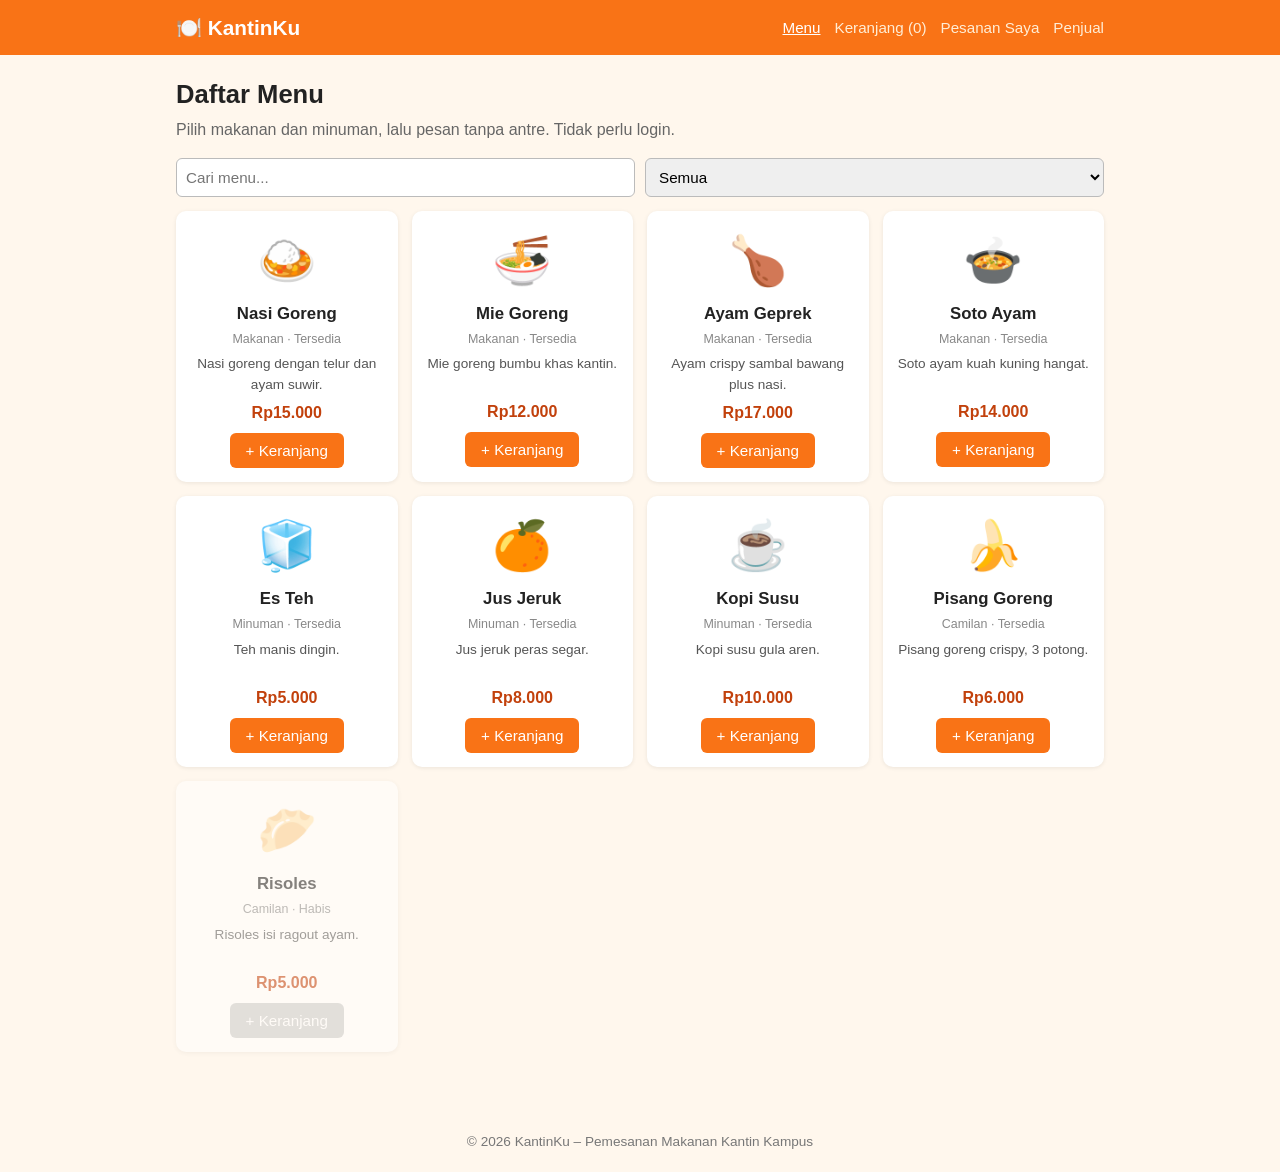
<file: web dasar project/index.html>
<!DOCTYPE html>
<html lang="id">
<head>
  <meta charset="UTF-8">
  <meta name="viewport" content="width=device-width, initial-scale=1.0">
  <title>Menu - KantinKu</title>
  <link rel="stylesheet" href="css/style.css">
</head>
<body>
  <header id="header"></header>
  <main class="wrap">
    <h1>Daftar Menu</h1>
    <p class="sub">Pilih makanan dan minuman, lalu pesan tanpa antre. Tidak perlu login.</p>
    <div class="baris">
      <input type="text" id="cari" placeholder="Cari menu..." oninput="tampilMenu()">
      <select id="kategori" onchange="tampilMenu()"></select>
    </div>
    <div class="daftar" id="daftar"></div>
  </main>
  <footer id="footer"></footer>
  <script src="js/data.js"></script>
  <script src="js/index.js"></script>
</body>
</html>
</file>
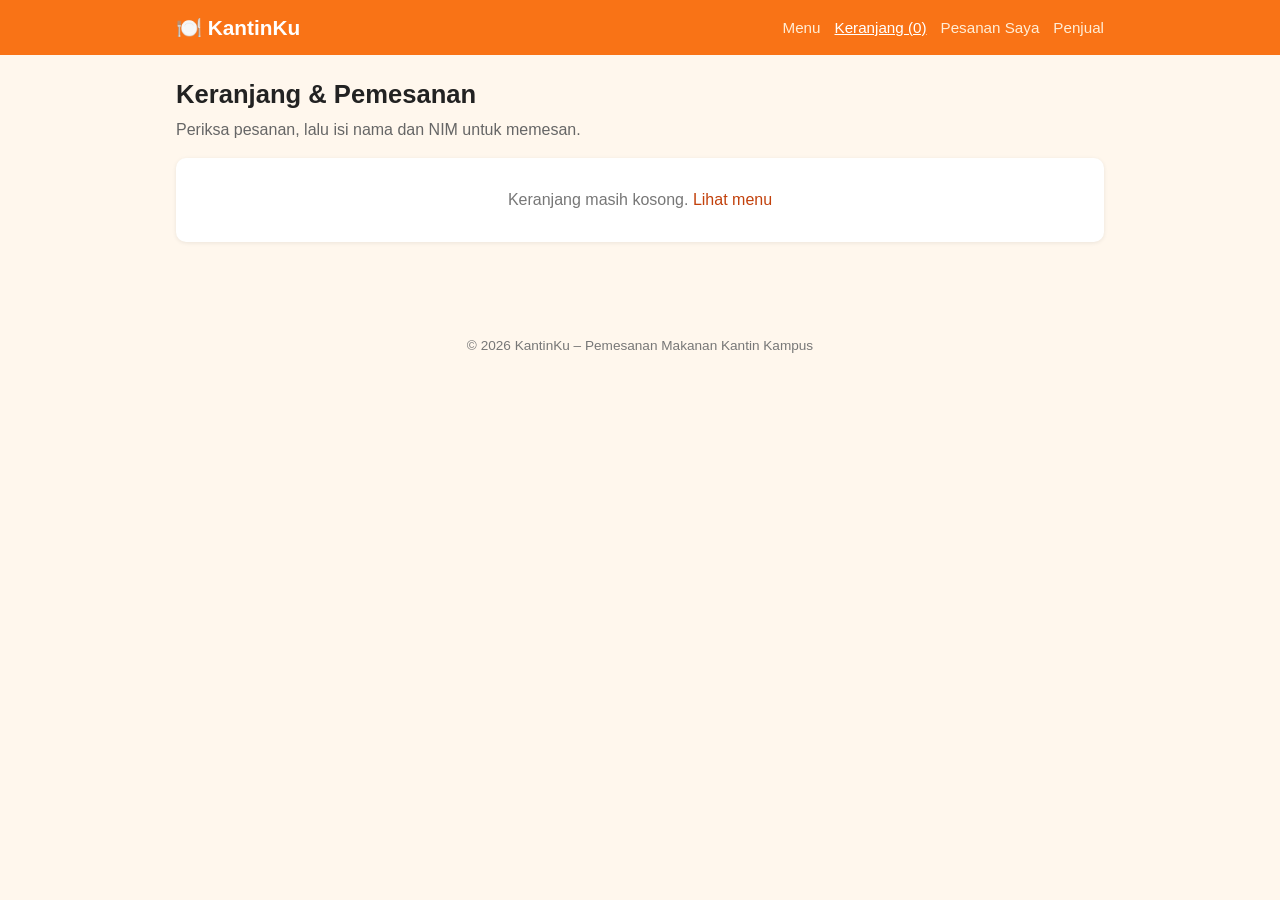
<file: web dasar project/keranjang.html>
<!DOCTYPE html>
<html lang="id">
<head>
  <meta charset="UTF-8">
  <meta name="viewport" content="width=device-width, initial-scale=1.0">
  <title>Keranjang - KantinKu</title>
  <link rel="stylesheet" href="css/style.css">
</head>
<body>
  <header id="header"></header>
  <main class="wrap">
    <h1>Keranjang & Pemesanan</h1>
    <p class="sub">Periksa pesanan, lalu isi nama dan NIM untuk memesan.</p>
    <div id="hasil"></div>
    <div id="isi"></div>
    <div class="box" id="formPesan">
      <h2>Data Pemesan</h2>
      <label for="nama">Nama lengkap</label>
      <input type="text" id="nama" placeholder="Nama sesuai KTM">
      <label for="nim">NIM</label>
      <input type="text" id="nim" placeholder="Contoh: 2405101052">
      <label for="catatan">Catatan (opsional)</label>
      <textarea id="catatan" rows="2" placeholder="Contoh: tidak pakai pedas"></textarea>
      <p class="sub" style="margin-top:10px">Pembayaran dilakukan langsung di kantin saat mengambil pesanan.</p>
      <button onclick="buatPesanan()">Pesan Sekarang</button>
    </div>
  </main>
  <footer id="footer"></footer>
  <script src="js/data.js"></script>
  <script src="js/keranjang.js"></script>
</body>
</html>
</file>
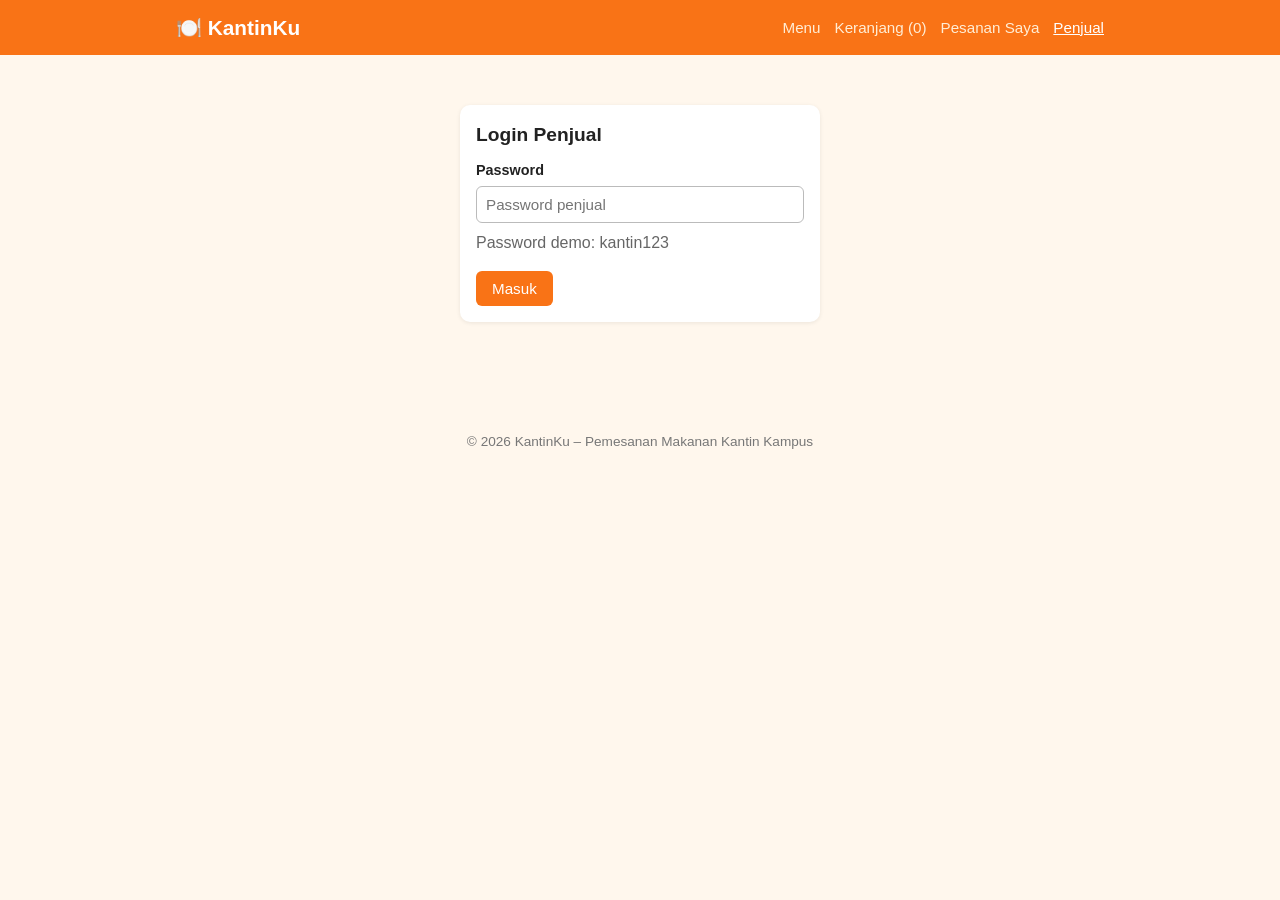
<file: web dasar project/penjual.html>
<!DOCTYPE html>
<html lang="id">
<head>
  <meta charset="UTF-8">
  <meta name="viewport" content="width=device-width, initial-scale=1.0">
  <title>Penjual - KantinKu</title>
  <link rel="stylesheet" href="css/style.css">
</head>
<body>
  <header id="header"></header>
  <main class="wrap">
    <!-- form login penjual -->
    <div id="halamanLogin" class="box login-box">
      <h2>Login Penjual</h2>
      <div id="pesanLogin"></div>
      <label for="password">Password</label>
      <input type="password" id="password" placeholder="Password penjual" onkeydown="if(event.key==='Enter') masuk()">
      <p class="sub" style="margin-top:8px">Password demo: kantin123</p>
      <button onclick="masuk()">Masuk</button>
    </div>

    <!-- dashboard penjual -->
    <div id="halamanPenjual" style="display:none">
      <div class="baris" style="justify-content:space-between">
        <h1 style="flex:1">Dashboard Penjual</h1>
        <button class="abu" style="flex:0 0 auto" onclick="keluar()">Keluar</button>
      </div>
      <div class="statistik" id="statistik"></div>
      <div class="tab">
        <button id="tab-pesanan" onclick="bukaTab('pesanan')">Pesanan Masuk</button>
        <button id="tab-menu" onclick="bukaTab('menu')">Kelola Menu</button>
        <button id="tab-riwayat" onclick="bukaTab('riwayat')">Riwayat</button>
      </div>

      <div id="isi-pesanan"></div>

      <div id="isi-menu" style="display:none">
        <div class="box">
          <h2 id="judulForm">Tambah Menu</h2>
          <input type="hidden" id="menuId">
          <div class="baris">
            <div><label>Nama menu</label><input id="mNama"></div>
            <div><label>Kategori</label><input id="mKategori" list="listKategori" value="Makanan"></div>
            <datalist id="listKategori"><option>Makanan</option><option>Minuman</option><option>Camilan</option></datalist>
            <div><label>Harga (Rp)</label><input id="mHarga" type="number" min="500"></div>
            <div><label>Emoji</label><input id="mEmoji" value="🍽️" maxlength="4"></div>
          </div>
          <label>Deskripsi</label><input id="mDeskripsi">
          <label><input type="checkbox" id="mTersedia" checked style="width:auto"> Tersedia</label>
          <div id="pesanMenu"></div>
          <button onclick="simpanMenu()">Simpan</button>
          <button class="abu" onclick="resetForm()">Batal</button>
        </div>
        <div class="tabel-bungkus" id="tabelMenu"></div>
      </div>

      <div id="isi-riwayat" style="display:none"></div>
    </div>
  </main>
  <footer id="footer"></footer>
  <script src="js/data.js"></script>
  <script src="js/penjual.js"></script>
</body>
</html>
</file>
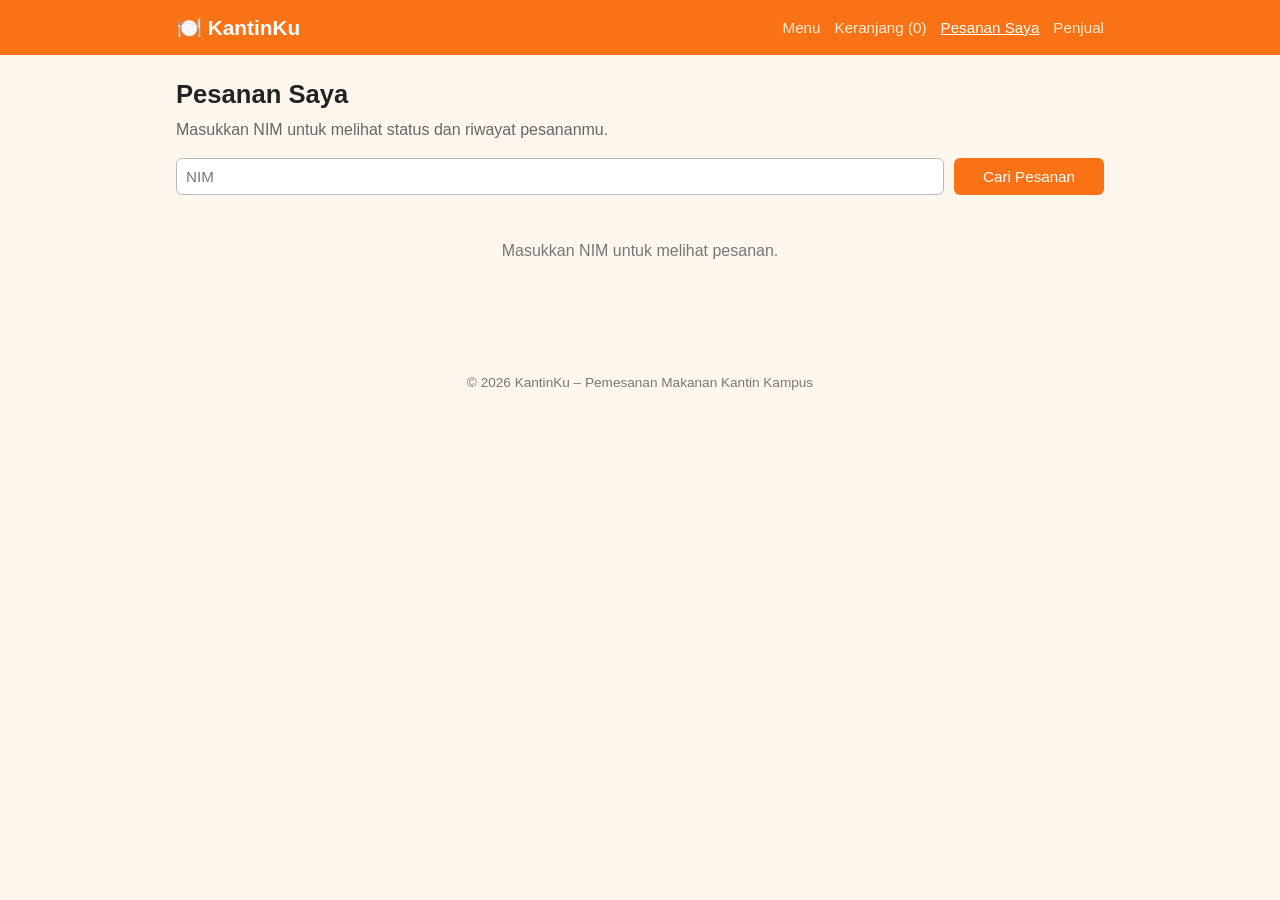
<file: web dasar project/pesanan.html>
<!DOCTYPE html>
<html lang="id">
<head>
  <meta charset="UTF-8">
  <meta name="viewport" content="width=device-width, initial-scale=1.0">
  <title>Pesanan Saya - KantinKu</title>
  <link rel="stylesheet" href="css/style.css">
</head>
<body>
  <header id="header"></header>
  <main class="wrap">
    <h1>Pesanan Saya</h1>
    <p class="sub">Masukkan NIM untuk melihat status dan riwayat pesananmu.</p>
    <div class="baris">
      <input type="text" id="nim" placeholder="NIM">
      <button onclick="cariPesanan()" style="flex:0 0 auto">Cari Pesanan</button>
    </div>
    <div id="hasil"></div>
  </main>
  <footer id="footer"></footer>
  <script src="js/data.js"></script>
  <script src="js/pesanan.js"></script>
</body>
</html>
</file>
<file: web dasar project/css/style.css>
/* KantinKu versi simpel - gaya tampilan */
* { box-sizing: border-box; margin: 0; padding: 0; }
body { font-family: Arial, sans-serif; background: #fff7ed; color: #222; line-height: 1.5; }
a { color: #c2410c; text-decoration: none; }
.wrap { max-width: 960px; margin: 0 auto; padding: 0 16px; }
main.wrap { padding-top: 20px; padding-bottom: 60px; }
h1 { font-size: 1.6rem; margin-bottom: 4px; }
h2 { font-size: 1.2rem; margin-bottom: 10px; }
.sub { color: #666; margin-bottom: 16px; }

/* header */
header { background: #f97316; }
.bar { display: flex; justify-content: space-between; align-items: center; flex-wrap: wrap; padding-top: 12px; padding-bottom: 12px; gap: 8px; }
.logo { color: #fff; font-size: 1.3rem; font-weight: bold; }
nav a { color: #ffedd5; margin-left: 14px; font-size: .95rem; }
nav a.on, nav a:hover { color: #fff; text-decoration: underline; }

/* komponen umum */
.box { background: #fff; border-radius: 10px; padding: 16px; margin-bottom: 14px; box-shadow: 0 1px 4px rgba(0,0,0,.08); }
.baris { display: flex; gap: 10px; flex-wrap: wrap; margin-bottom: 14px; }
.baris > * { flex: 1; min-width: 150px; }
input, select, textarea { width: 100%; padding: 9px; border: 1px solid #bbb; border-radius: 6px; font-size: .95rem; font-family: inherit; }
label { display: block; font-weight: bold; font-size: .9rem; margin: 10px 0 4px; }
button { padding: 9px 16px; border: none; border-radius: 6px; background: #f97316; color: #fff; font-size: .95rem; cursor: pointer; }
button:hover { background: #c2410c; }
button.abu { background: #6b7280; }
button.merah { background: #dc2626; }
button.kecil { padding: 5px 10px; font-size: .82rem; }
button:disabled { background: #ccc; cursor: not-allowed; }
.pesan { padding: 10px 12px; border-radius: 6px; margin-bottom: 12px; }
.pesan.sukses { background: #dcfce7; color: #166534; }
.pesan.gagal { background: #fee2e2; color: #991b1b; }
.kosong { text-align: center; color: #777; padding: 30px 0; }

/* daftar menu */
.daftar { display: grid; grid-template-columns: repeat(auto-fill, minmax(200px, 1fr)); gap: 14px; }
.kartu { background: #fff; border-radius: 10px; padding: 14px; text-align: center; box-shadow: 0 1px 4px rgba(0,0,0,.08); }
.kartu .emoji { font-size: 3rem; }
.kartu h3 { font-size: 1.05rem; margin: 4px 0; }
.kartu .kat { font-size: .78rem; color: #888; }
.kartu .desk { font-size: .85rem; color: #555; margin: 6px 0; min-height: 40px; }
.kartu .harga { font-weight: bold; color: #c2410c; margin-bottom: 8px; }
.kartu.habis { opacity: .55; }

/* tabel */
table { width: 100%; border-collapse: collapse; background: #fff; font-size: .92rem; }
th, td { padding: 9px; border-bottom: 1px solid #e5e7eb; text-align: left; }
th { background: #ffedd5; }
.kanan { text-align: right; }
.tabel-bungkus { overflow-x: auto; margin-bottom: 14px; }

/* status */
.status { display: inline-block; padding: 2px 10px; border-radius: 12px; font-size: .8rem; font-weight: bold; }
.s-Menunggu { background: #fef3c7; color: #92400e; }
.s-Diproses { background: #dbeafe; color: #1e40af; }
.s-Siap { background: #dcfce7; color: #166534; }
.s-Selesai { background: #e5e7eb; color: #374151; }
.s-Dibatalkan { background: #fee2e2; color: #991b1b; }
.pesanan-atas { display: flex; justify-content: space-between; flex-wrap: wrap; gap: 6px; margin-bottom: 6px; }

/* tab penjual */
.tab { display: flex; gap: 8px; margin-bottom: 16px; flex-wrap: wrap; }
.tab button { background: #fff; color: #c2410c; border: 1px solid #f97316; }
.tab button.aktif { background: #f97316; color: #fff; }
.statistik { display: flex; gap: 12px; margin-bottom: 16px; flex-wrap: wrap; }
.statistik div { flex: 1; min-width: 130px; background: #fff; border-radius: 10px; padding: 12px; text-align: center; box-shadow: 0 1px 4px rgba(0,0,0,.08); }
.statistik b { display: block; font-size: 1.6rem; color: #c2410c; }
.login-box { max-width: 360px; margin: 30px auto; }
footer { text-align: center; color: #777; font-size: .85rem; padding: 20px 0; }
</file>
